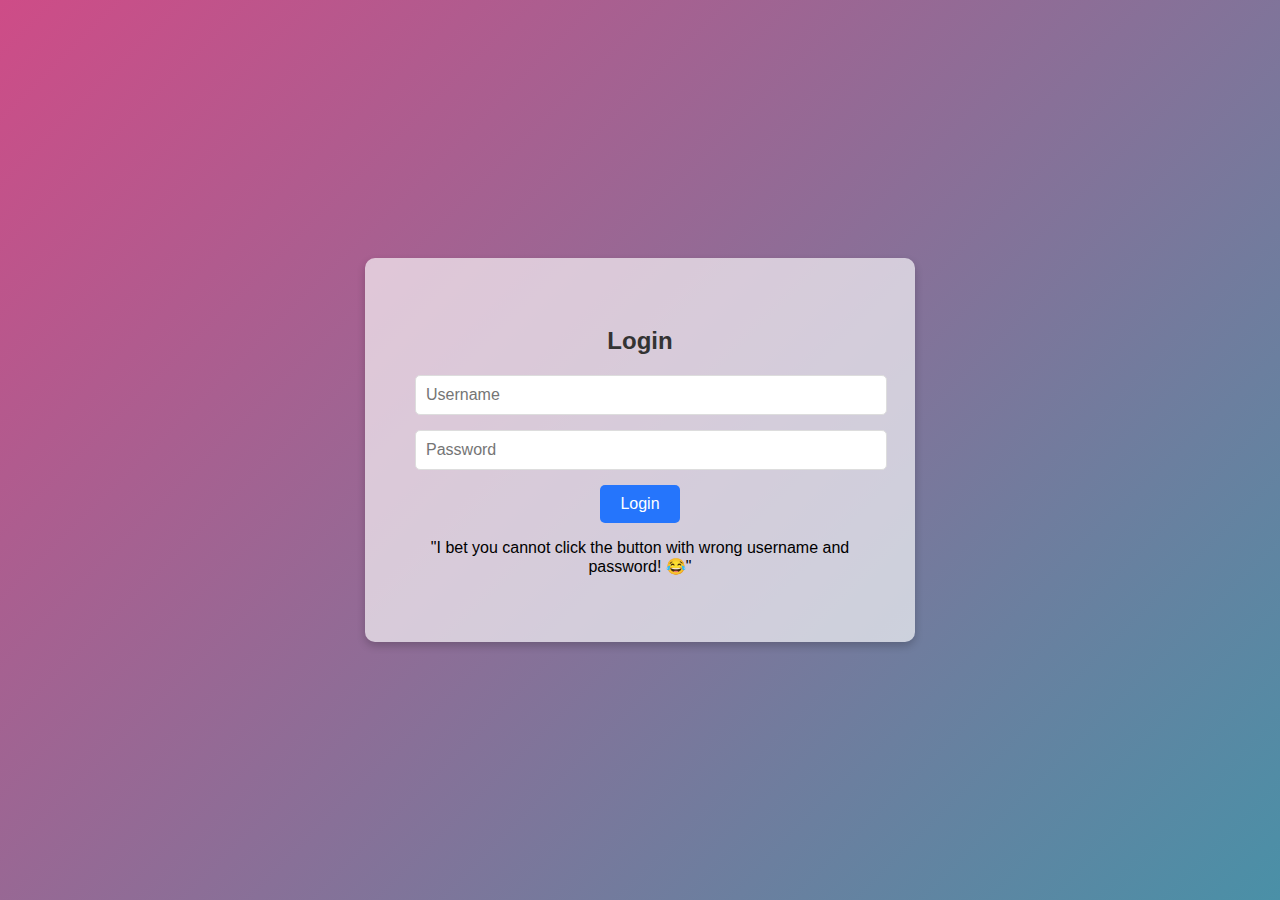
<file: index.html>
<!DOCTYPE html>
<html lang="en">
<head>
  <meta charset="UTF-8">
  <meta name="viewport" content="width=device-width, initial-scale=1.0">
  <title>Interactive & Fun Login</title>
  <link rel="stylesheet" href="styles.css">
</head>
<body>
  <div class="login-container">
    <form id="loginForm">
      <h2>Login</h2>
      <div class="input-group">
        <input type="text" id="username" placeholder="Username">
      </div>
      <div class="input-group">
        <input type="password" id="password" placeholder="Password">
      </div>
      <button type="button" id="loginButton">Login</button>
    </form>
    <p class="funny-quote">"I bet you cannot click the button with wrong username and password! 😂"</p>
  </div>
  <script src="script.js"></script>
</body>
</html>
</file>
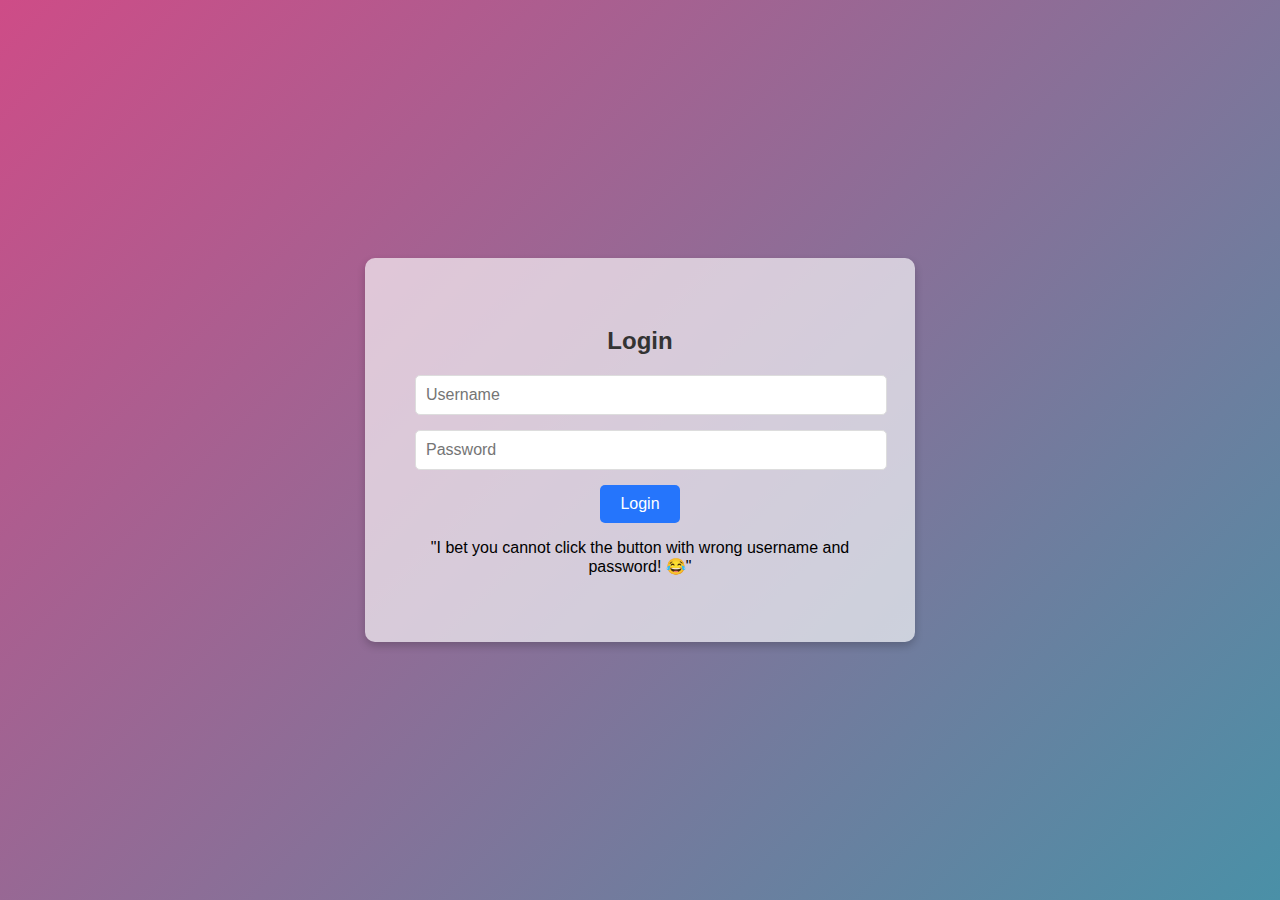
<file: login.html>
<!DOCTYPE html>
<html lang="en">
<head>
  <meta charset="UTF-8">
  <meta name="viewport" content="width=device-width, initial-scale=1.0">
  <title>Interactive & Fun Login</title>
  <link rel="stylesheet" href="login.css">
</head>
<body>
  <div class="login-container">
    <form id="loginForm">
      <h2>Login</h2>
      <div class="input-group">
        <input type="text" id="username" placeholder="Username">
      </div>
      <div class="input-group">
        <input type="password" id="password" placeholder="Password">
      </div>
      <button type="button" id="loginButton">Login</button>
    </form>
    <p class="funny-quote">"I bet you cannot click the button with wrong username and password! 😂"</p>
  </div>
  <script src="login.js"></script>
</body>
</html>
</file>
<file: styles.css>
body {
    font-family: 'Arial', sans-serif;
    background: linear-gradient(135deg, #ce4c87, #4a90a7);
    display: flex;
    justify-content: center;
    align-items: center;
    height: 100vh;
    margin: 0;
    overflow: hidden;
    animation: bgAnimation 5s ease-in-out infinite alternate;
  }
  
  .login-container {
    background: rgba(255, 255, 255, 0.646);
    border-radius: 10px;
    box-shadow: 0 4px 8px rgba(0, 0, 0, 0.2);
    width: 450px;
    padding: 50px;
    text-align: center;
    position: relative;
    animation: formAnimation 2s ease-in-out;
  }
  
  h2 {
    margin-bottom: 20px;
    color: #333;
  }
  
  .input-group {
    margin-bottom: 15px;
  }
  
  input {
    width: 100%;
    padding: 10px;
    border: 1px solid #ddd;
    border-radius: 5px;
    font-size: 16px;
  }
  
  input:focus {
    outline: none;
    border-color: #2575fc;
  }
  
  button {
    padding: 10px 20px;
    font-size: 16px;
    color: #fff;
    background: #2575fc;
    border: none;
    border-radius: 5px;
    cursor: pointer;
    transition: transform 0.2s ease, background 0.2s ease;
    position: relative;
  }
  
  button:hover {
    background: #6a11cb;
  }
</file>
<file: login.css>
body {
    font-family: 'Arial', sans-serif;
    background: linear-gradient(135deg, #ce4c87, #4a90a7);
    display: flex;
    justify-content: center;
    align-items: center;
    height: 100vh;
    margin: 0;
    overflow: hidden;
    animation: bgAnimation 5s ease-in-out infinite alternate;
  }
  
  .login-container {
    background: rgba(255, 255, 255, 0.646);
    border-radius: 10px;
    box-shadow: 0 4px 8px rgba(0, 0, 0, 0.2);
    width: 450px;
    padding: 50px;
    text-align: center;
    position: relative;
    animation: formAnimation 2s ease-in-out;
  }
  
  h2 {
    margin-bottom: 20px;
    color: #333;
  }
  
  .input-group {
    margin-bottom: 15px;
  }
  
  input {
    width: 100%;
    padding: 10px;
    border: 1px solid #ddd;
    border-radius: 5px;
    font-size: 16px;
  }
  
  input:focus {
    outline: none;
    border-color: #2575fc;
  }
  
  button {
    padding: 10px 20px;
    font-size: 16px;
    color: #fff;
    background: #2575fc;
    border: none;
    border-radius: 5px;
    cursor: pointer;
    transition: transform 0.2s ease, background 0.2s ease;
    position: relative;
  }
  
  button:hover {
    background: #6a11cb;
  }
</file>
